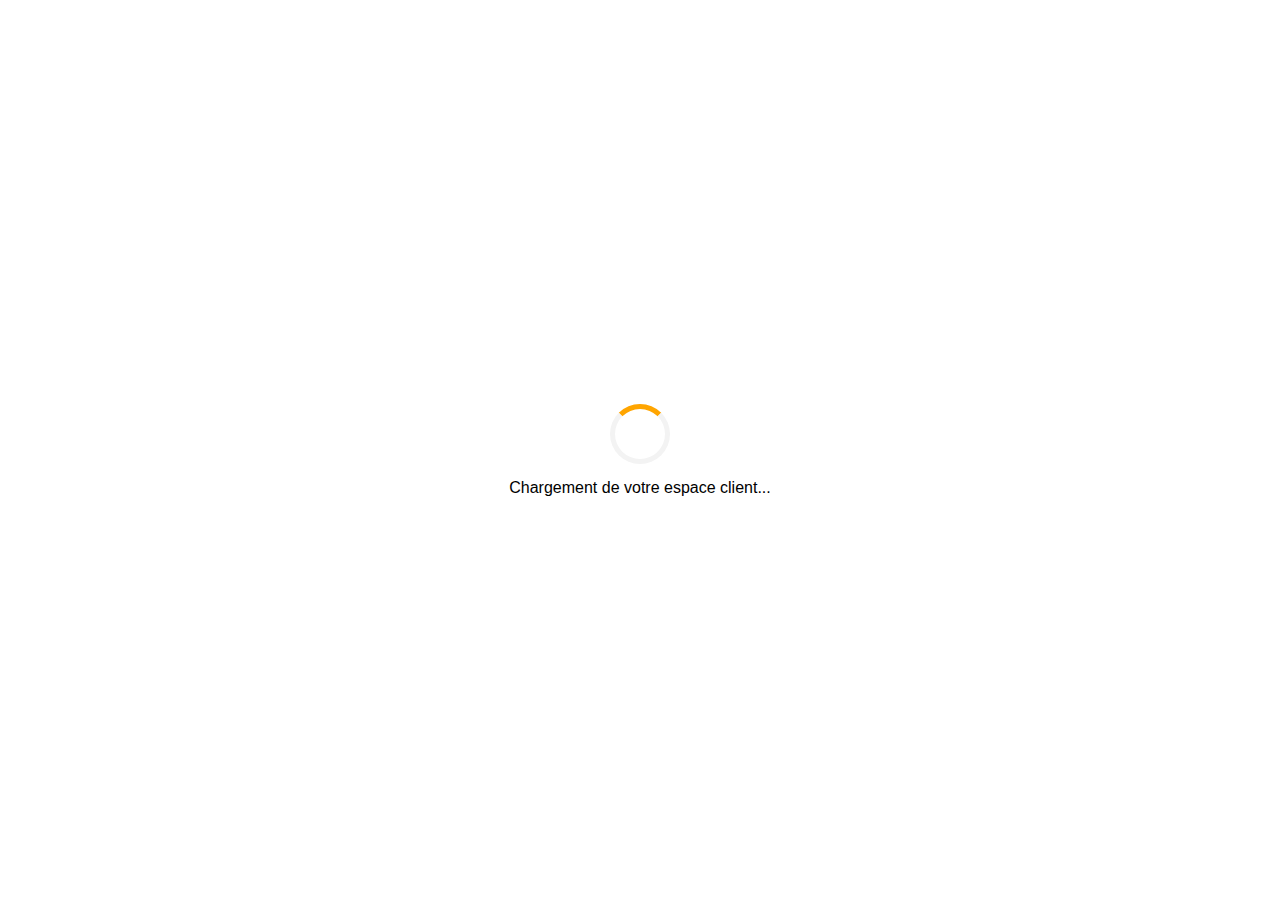
<file: index.html>
<!DOCTYPE html>
<html lang="fr">
<head>
    <meta charset="UTF-8">
    <meta name="viewport" content="width=device-width, initial-scale=1.0">
    <title>Dashboard Client - APC3D</title>
    <style>
        body {
            margin: 0;
            font-family: Arial, sans-serif;
            background-color: #f4f4f4;
        }

        /* Loader */
        #loader {
            position: fixed;
            width: 100%;
            height: 100%;
            background: white;
            display: flex;
            align-items: center;
            justify-content: center;
            z-index: 9999;
            flex-direction: column;
        }
        .spinner {
            border: 5px solid #f3f3f3;
            border-top: 5px solid orange;
            border-radius: 50%;
            width: 50px;
            height: 50px;
            animation: spin 1s linear infinite;
            margin-bottom: 15px;
        }
        @keyframes spin {
            0% { transform: rotate(0deg); }
            100% { transform: rotate(360deg); }
        }
        #dashboard {
            display: none;
            padding: 30px;
        }

        .title {
            font-size: 28px;
            font-weight: bold;
            margin-bottom: 20px;
            color: #333;
        }

        .card {
            background: white;
            border-radius: 8px;
            padding: 20px;
            box-shadow: 0 2px 8px rgba(0,0,0,0.1);
            margin-bottom: 20px;
        }

        .card h2 {
            font-size: 20px;
            margin-bottom: 15px;
            color: #444;
        }

        .link {
            display: block;
            margin-bottom: 10px;
            color: orange;
            text-decoration: none;
            font-weight: bold;
        }

        .link:hover {
            text-decoration: underline;
        }

    </style>
</head>
<body>

<div id="loader">
    <div class="spinner"></div>
    <div>Chargement de votre espace client...</div>
</div>

<div id="dashboard">
    <div class="title">Bienvenue dans votre espace client APC3D</div>

    <div class="card">
        <h2>Mes Commandes</h2>
        <a href="#" class="link">Voir mes commandes</a>
    </div>

    <div class="card">
        <h2>Mes Devis</h2>
        <a href="#" class="link">Voir mes devis</a>
    </div>

    <div class="card">
        <h2>Mes Factures</h2>
        <a href="#" class="link">Voir mes factures</a>
    </div>

    <div class="card">
        <h2>Mon Compte</h2>
        <a href="#" class="link">Modifier mes informations</a>
    </div>

</div>

<script>
    window.onload = function() {
        setTimeout(function() {
            document.getElementById("loader").style.display = "none";
            document.getElementById("dashboard").style.display = "block";
        }, 1200); // Durée du loader (ajustable)
    }
</script>

</body>
</html>
</file>
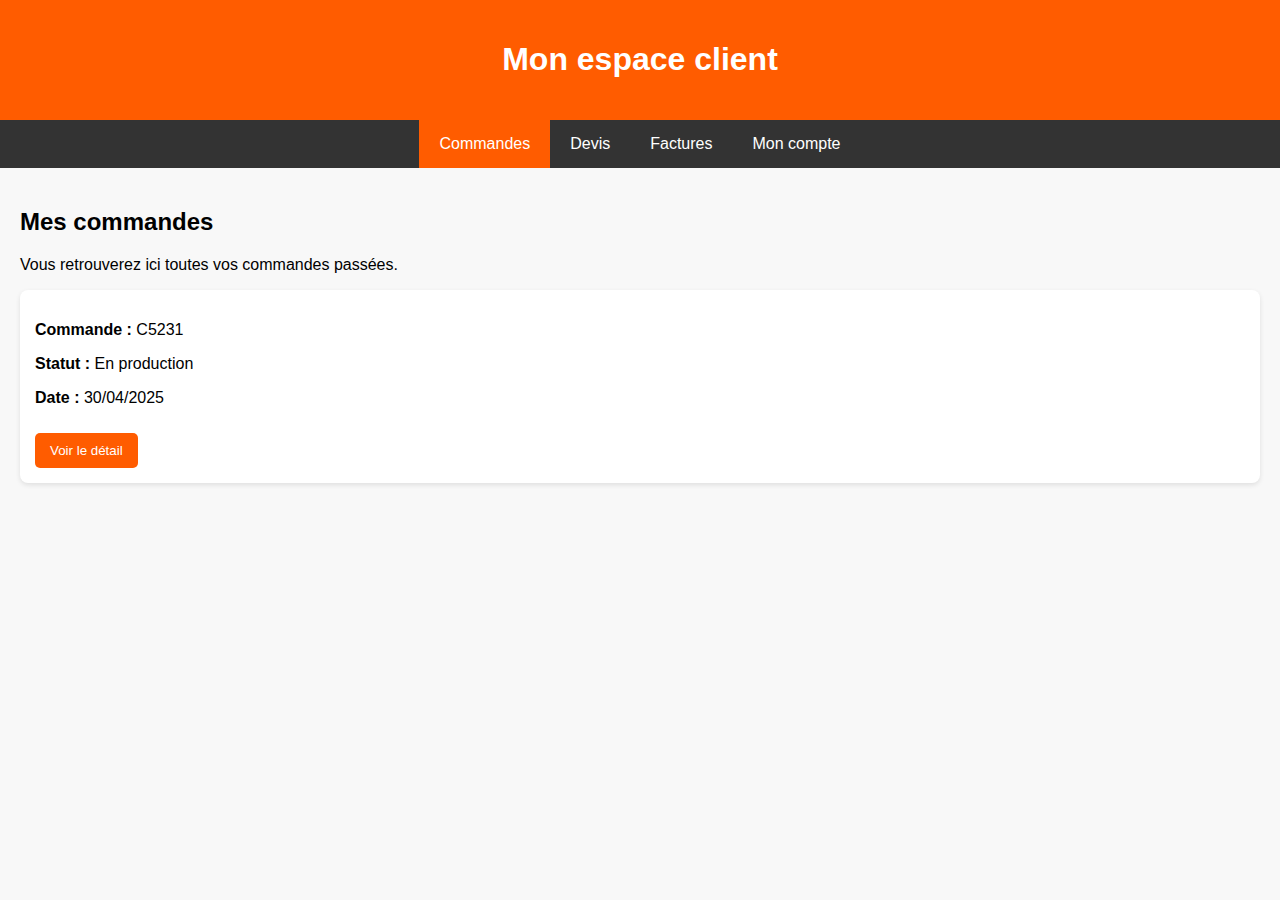
<file: dashboard.html>
<!DOCTYPE html>
<html lang="fr">
<head>
  <meta charset="UTF-8">
  <meta name="viewport" content="width=device-width, initial-scale=1.0">
  <title>Mon espace client - APC3D</title>
  <link rel="stylesheet" href="dashboard.css">
</head>
<body>

  <header class="header">
    <h1>Mon espace client</h1>
  </header>

  <nav class="menu">
    <ul>
      <li class="active" onclick="showTab('commandes')">Commandes</li>
      <li onclick="showTab('devis')">Devis</li>
      <li onclick="showTab('factures')">Factures</li>
      <li onclick="showTab('compte')">Mon compte</li>
    </ul>
  </nav>

  <main>
    <section id="commandes" class="tab active">
      <h2>Mes commandes</h2>
      <p>Vous retrouverez ici toutes vos commandes passées.</p>
      <!-- Exemple de commande -->
      <div class="card">
        <p><strong>Commande :</strong> C5231</p>
        <p><strong>Statut :</strong> En production</p>
        <p><strong>Date :</strong> 30/04/2025</p>
        <button>Voir le détail</button>
      </div>
    </section>

    <section id="devis" class="tab">
      <h2>Mes devis</h2>
      <p>Vos devis en attente de validation.</p>
    </section>

    <section id="factures" class="tab">
      <h2>Mes factures</h2>
      <p>Retrouvez ici toutes vos factures générées.</p>
    </section>

    <section id="compte" class="tab">
      <h2>Mes informations</h2>
      <p>Modifier votre adresse, mot de passe, etc.</p>
    </section>
  </main>

  <script src="dashboard.js"></script>
</body>
</html>
</file>
<file: dashboard.css>
body {
  font-family: 'Arial', sans-serif;
  margin: 0;
  padding: 0;
  background: #f8f8f8;
}

.header {
  background: #FF5C00;
  color: white;
  padding: 20px;
  text-align: center;
}

.menu {
  background: #333;
}

.menu ul {
  list-style: none;
  margin: 0;
  padding: 0;
  display: flex;
  justify-content: center;
}

.menu li {
  padding: 15px 20px;
  color: white;
  cursor: pointer;
}

.menu li.active {
  background: #FF5C00;
}

.tab {
  display: none;
  padding: 20px;
}

.tab.active {
  display: block;
}

.card {
  background: white;
  border-radius: 8px;
  padding: 15px;
  margin-top: 15px;
  box-shadow: 0 2px 5px rgba(0,0,0,0.1);
}

button {
  background: #FF5C00;
  color: white;
  border: none;
  padding: 10px 15px;
  border-radius: 5px;
  cursor: pointer;
  margin-top: 10px;
}
</file>
